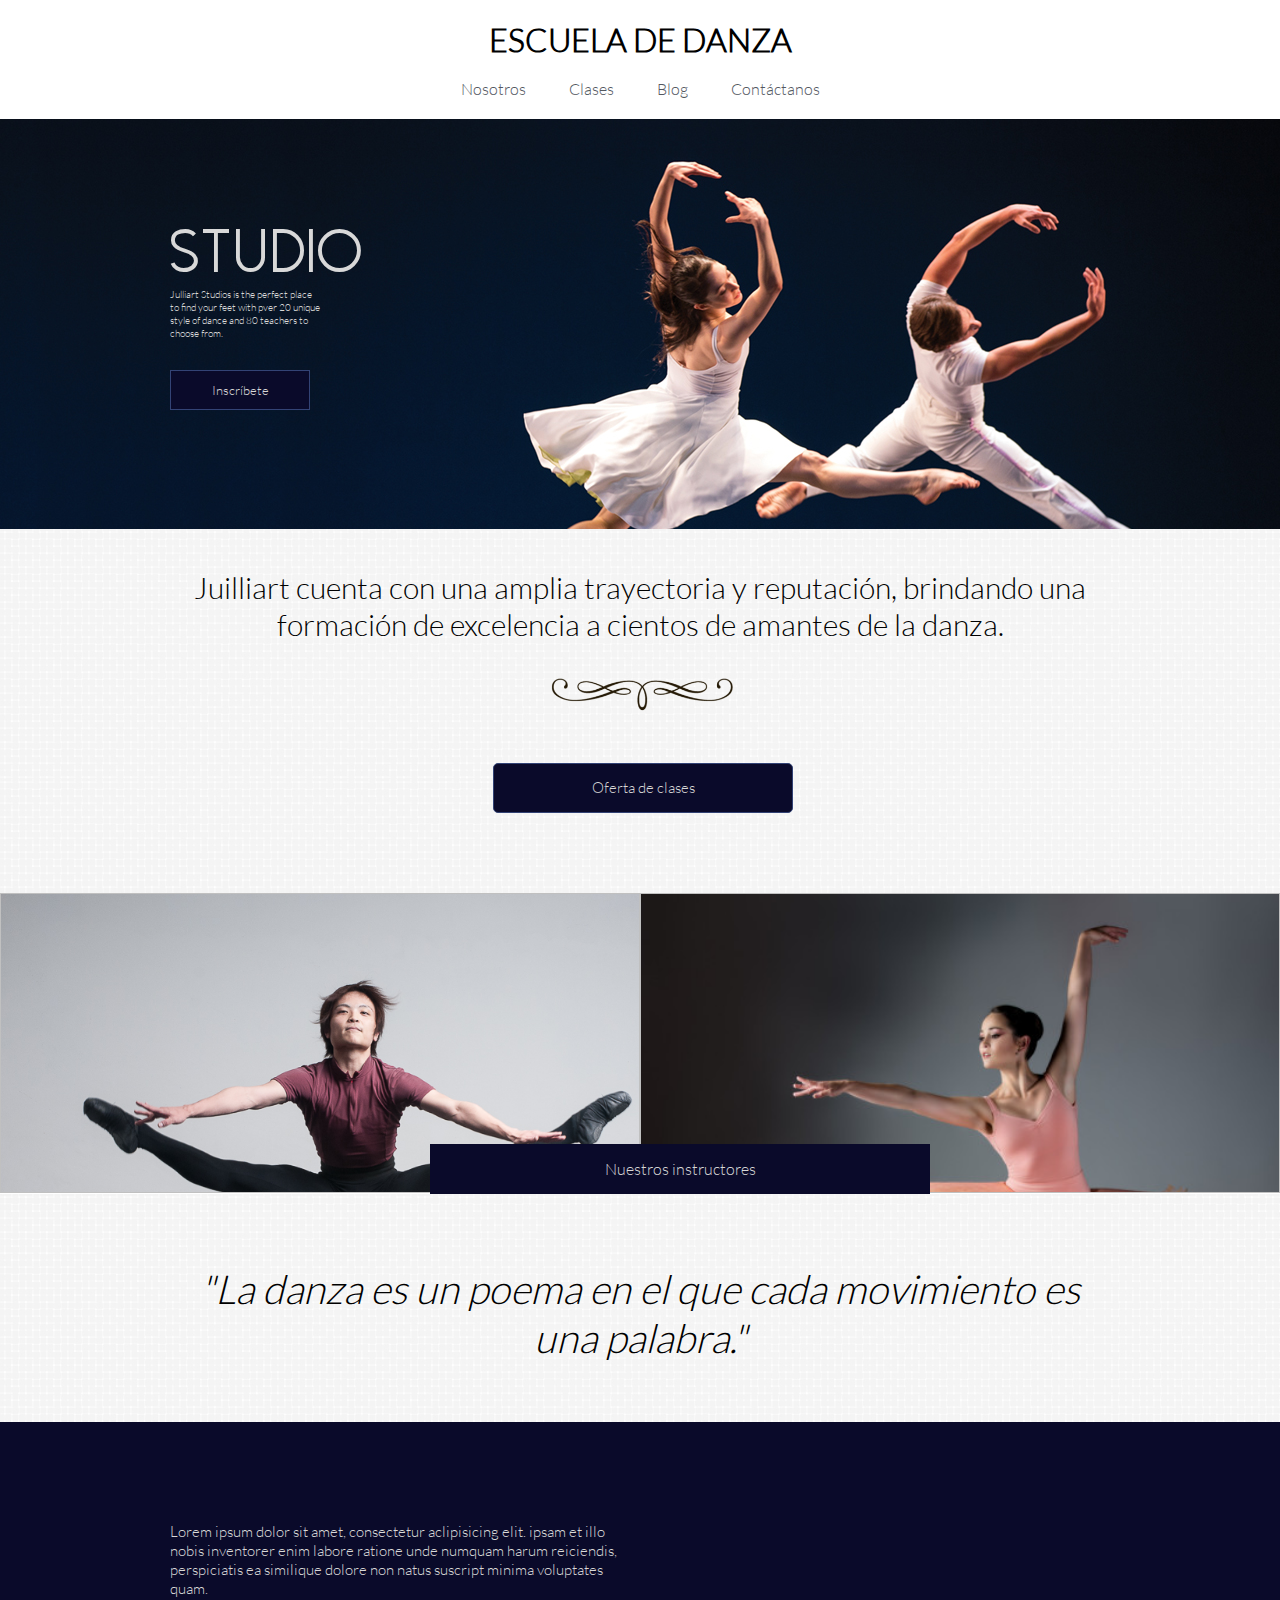
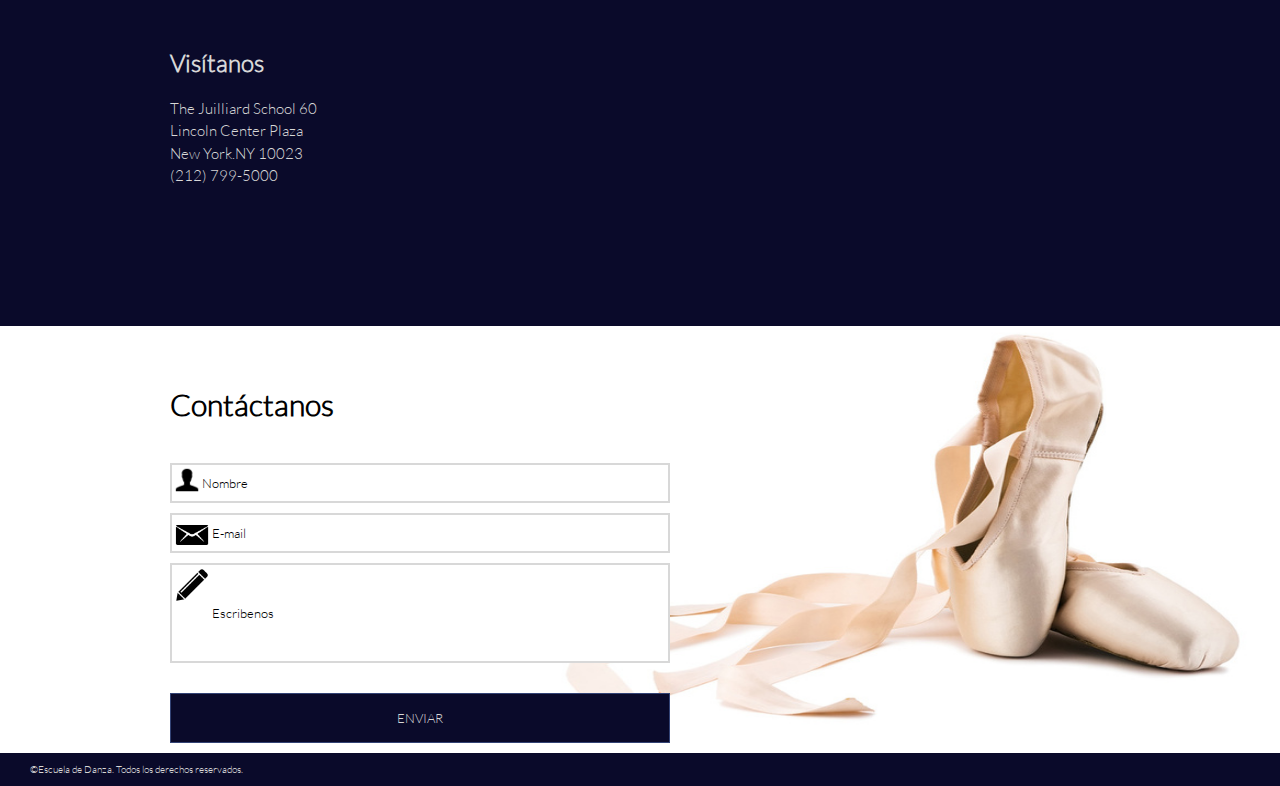
<file: index.html>
<!DOCTYPE html>
<html>
<head>
	<meta charset="UTF-8">
	<title>Escuela de Danza</title>
	<link rel='stylesheet' type='text/css' href='http://fonts.googleapis.com/css?family=Montserrat:400,700'>
	<link rel="stylesheet" type="text/css" href="css/grid-system.css">
	<link rel="stylesheet" type="text/css" href="css/utilities.css">
	<link rel="stylesheet" type="text/css" href="css/common.css">
	<link rel="stylesheet" type="text/css" href="css/main.css">
	<link rel="shortcut icon" href="favicon.ico">
</head>
<body>
	<header>
		<div class="container"><!--titulo de pagina con barra de navegacion -->
			<div class="row">
				<div class="col-12">
					<h1 class="text-center">ESCUELA DE DANZA</h1>
					<ul class="text-center">
						<li><a class="a-none-decoration text-gray" href="nosotros.html">Nosotros</li></a>
						<li><a class="a-none-decoration text-gray"href="clases.html">Clases</li></a>
						<li><a class="a-none-decoration text-gray" href="blog.html">Blog</li></a>
						<li><a class="a-none-decoration text-gray"href="index.html">Contáctanos</li></a>
					</ul>	
				</div>	
			</div>
		</div>
	</header>
	<section>
		<div class="row back1"><!-- imagen de fondo con texto encima-->
			<div class="container">
				<div class="col-4">
					<p class="studio">STUDIO</p>
					<p class="pStud">Julliart Studios is the perfect place to find your feet with pver 20 unique style of dance and 80 teachers to choose from.</p>
					<a href="#"><button>Inscríbete</button></a>
				</div>
			</div>	
		</div>
		<div class="row back2"> <!-- frase con imagen de fondo y decoracion-->
			<div class="container">
				<div class="col-12">
					<p class="frase">Juilliart cuenta con una amplia trayectoria y reputación, brindando una formación de excelencia a cientos de amantes de la danza.</p>
					<img class="decor1"src="img/decoration_1.png">
					<a href="#"><button class="button1">Oferta de clases</button></a>
				</div>
			</div>
		</div>
		<div class="row"><!--instructores que ocupan todo el row con leyenda enmedio -->
			<div class="col-6">
				<img class="instruc">
			</div>
			<div class="col-6">
				<img class="instruc1">
			</div>
			<div class="col-12">
				<div class="NueIns"><p class="nues">Nuestros instructores</p></div>
			</div>
		</div>
		<div class="row back2"><!-- imagen de fondo con otra frase-->
			<div class="container">
				<div class="col-12">
					<p class="frase1">"La danza es un poema en el que cada movimiento es una palabra."</p>
				</div>
			</div>
		</div>
		<div class="row back3"><!-- row con fondo azul que tiene google-maps y direcion de danza-->
			<div class="container">
				<div class="col-6">
					<p class="pMap"> Lorem ipsum dolor sit amet, consectetur aclipisicing elit.  ipsam et illo nobis inventorer enim labore ratione unde numquam harum reiciendis, perspiciatis ea similique dolore non natus suscript minima voluptates quam.</p>
					<h2>Visítanos</h2>
					<p class="visita lh">The Juilliard School 60 Lincoln Center Plaza New York.NY 10023 (212) 799-5000</p>
				</div>
				<div class="col-6">
					<iframe src="https://www.google.com/maps/embed?pb=!1m18!1m12!1m3!1d3021.4662527405194!2d-73.98501728494028!3d40.77376274177223!2m3!1f0!2f0!3f0!3m2!1i1024!2i768!4f13.1!3m3!1m2!1s0x89c2585ff9df2f6d%3A0xf876ccebba645bff!2sEscuela+Juilliard!5e0!3m2!1ses!2smx!4v1455682708914" width="500" height="300" frameborder="0" style="border:0" allowfullscreen></iframe>	<!--enlace para poner mapa -->
				</div>
			</div>
		</div>
		<div class="row"><img class="back4" src="img/shoes_!.jpg"><!-- row con fondo de zapatillas-->
			<div class="container">
				<div class="col-6">
					<p class="pConta"><b>Contáctanos</b></p><!-- simulacion de ingresar texto con cajas-->
					<input  class="inp1" name="Nombre" maxlength="20" type="text" value="Nombre" />
					<input  class="inp2" name="Nombre" maxlength="20" type="text" value="E-mail" />
					<input  class="inp3" name="Nombre" maxlength="20" type="text" value="Escribenos" />
					<a href="#"><button class="btnEnv"> ENVIAR</button></a><!-- boton enviar simulando guardar los datos ingresados por -->
				</div>
			</div>
		</div>
	</section>
	<footer>
		<div class="row backFoot"><!-- footer con fondo azul y leyenda -->
			<div class="col-12">
			  	<p class="Pfoot">©Escuela de Danza. Todos los derechos reservados.</p>
			</div>
		</div>
	</footer>
</body>
</html>
</file>
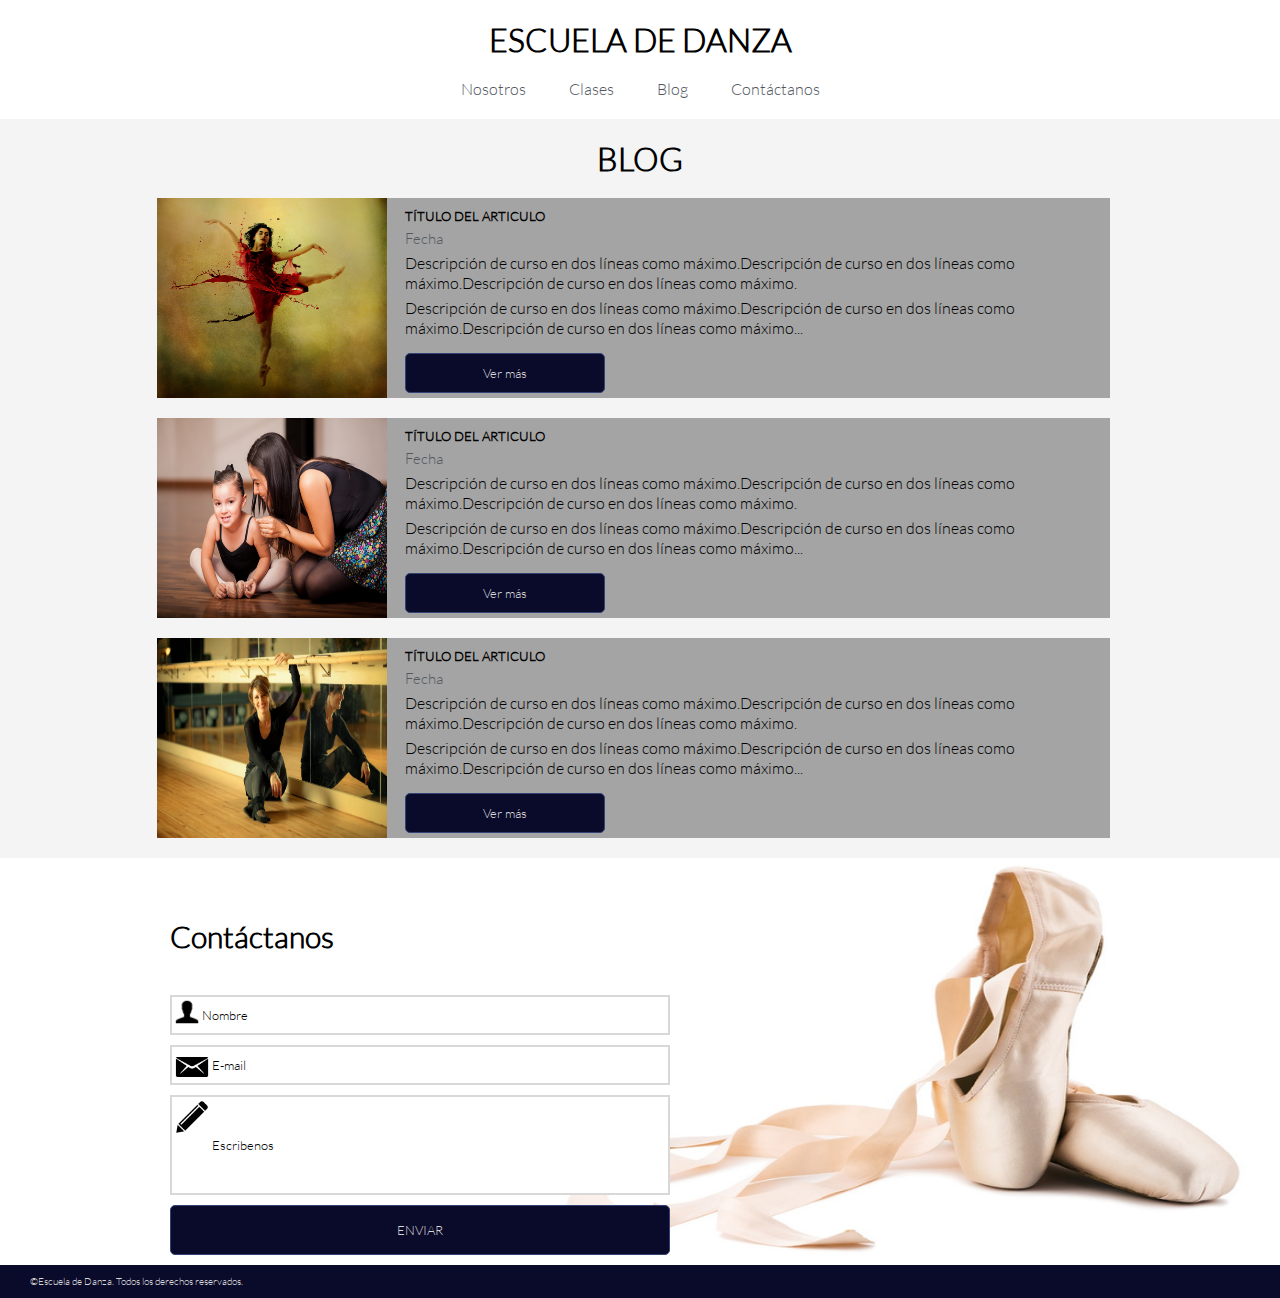
<file: blog.html>
<!DOCTYPE html>
<html>
<head>
	<meta charset="UTF-8">
	<title>Blog</title>
	<link rel='stylesheet' type='text/css' href='http://fonts.googleapis.com/css?family=Montserrat:400,700'>
	<link rel="stylesheet" type="text/css" href="css/grid-system.css">
	<link rel="stylesheet" type="text/css" href="css/utilities.css">
	<link rel="stylesheet" type="text/css" href="css/common.css">
	<link rel="stylesheet" type="text/css" href="css/blog.css">
	<link rel="shortcut icon" href="favicon.ico">
</head>
<body>
	<header>
		<div class="container">
			<div class="row">
				<div class="col-12">
					<h1 class="text-center">ESCUELA DE DANZA</h1>
					<ul class="text-center">
						<li><a class="a-none-decoration text-gray" href="nosotros.html">Nosotros</li></a>
						<li><a class="a-none-decoration text-gray"href="clases.html">Clases</li></a>
						<li><a class="a-none-decoration text-gray" href="blog.html">Blog</li></a>
						<li><a class="a-none-decoration text-gray"href="index.html">Contáctanos</li></a>
					</ul>	
				</div>	
			</div>
		</div>
	</header>
	<section>
		<div class="row bg-gray"><!--row completo con fondo gris-->
			<div class="container">
				<div class="col-12">
					<h1>BLOG</h1>
					<div class=" row blog1"><!--row con fondo gris mas oscuro para blog-->
						<div class="col-3"><!--columnas que usa la imagen de blog-->
							<img class="imgBlog"src="img/blog1.jpg"><!--imagen y formato-->
						</div>
						<div class="col-9">
							<h5>TÍTULO DEL ARTICULO</h5><!--titulo de articulo-->
							<P class="fecha text-gray">Fecha</P><!--fecha de color y tamaño diferente-->
							<p class="desc">Descripción de curso en dos líneas como máximo.Descripción de curso en dos líneas como máximo.Descripción de curso en dos líneas como máximo.</p><!--descripcion de blog-->
							<p class="desc">Descripción de curso en dos líneas como máximo.Descripción de curso en dos líneas como máximo.Descripción de curso en dos líneas como máximo...</p><!--descripcion de blog-->
							<a href="#"><button>Ver más</button></a><!--boton ver mas sobre el articulo mencionado-->
						</div>
					</div><!-- termina primer blog-->
					<div class=" row blog1">
						<div class="col-3">
							<img class="imgBlog"src="img/profesor_5.jpg">
						</div>
						<div class="col-9">
							<h5>TÍTULO DEL ARTICULO</h5>
							<P class="fecha text-gray">Fecha</P>
							<p class="desc">Descripción de curso en dos líneas como máximo.Descripción de curso en dos líneas como máximo.Descripción de curso en dos líneas como máximo.</p>
							<p class="desc">Descripción de curso en dos líneas como máximo.Descripción de curso en dos líneas como máximo.Descripción de curso en dos líneas como máximo...</p>
							<a href="#"><button>Ver más</button></a>
						</div>
					</div><!--termina segundo blog-->
					<div class=" row blog1">
						<div class="col-3">
							<img class="imgBlog"src="img/instructor_1.jpg">
						</div>
						<div class="col-9">
							<h5>TÍTULO DEL ARTICULO</h5>
							<P class="fecha text-gray">Fecha</P>
							<p class="desc">Descripción de curso en dos líneas como máximo.Descripción de curso en dos líneas como máximo.Descripción de curso en dos líneas como máximo.</p>
							<p class="desc">Descripción de curso en dos líneas como máximo.Descripción de curso en dos líneas como máximo.Descripción de curso en dos líneas como máximo...</p>
							<a href="#"><button>Ver más</button></a>
						</div>
					</div><!--termina tercer blog-->
				</div>
			</div>
		</div><!--termina blog-->
		<div class="row"><img class="back4" src="img/shoes_!.jpg"><!--parte de contactanos-->
			<div class="container">
				<div class="col-6">
					<p class="pConta"><b>Contáctanos</b></p>
					<input  class="inp1" name="Nombre" maxlength="20" type="text" value="Nombre" />
					<input  class="inp2" name="Nombre" maxlength="20" type="text" value="E-mail" />
					<input  class="inp3" name="Nombre" maxlength="20" type="text" value="Escribenos" />
					<a href="#"><button class="btnEnv"> ENVIAR</button></a>
				</div>
			</div>
		</div>
	</section>
	<footer>
		<div class="row backFoot1">
			<div class="col-12">
			  	<p class="Pfoot1">©Escuela de Danza. Todos los derechos reservados.</p>
			</div>
		</div>
	</footer>
</body>
</html>
</file>
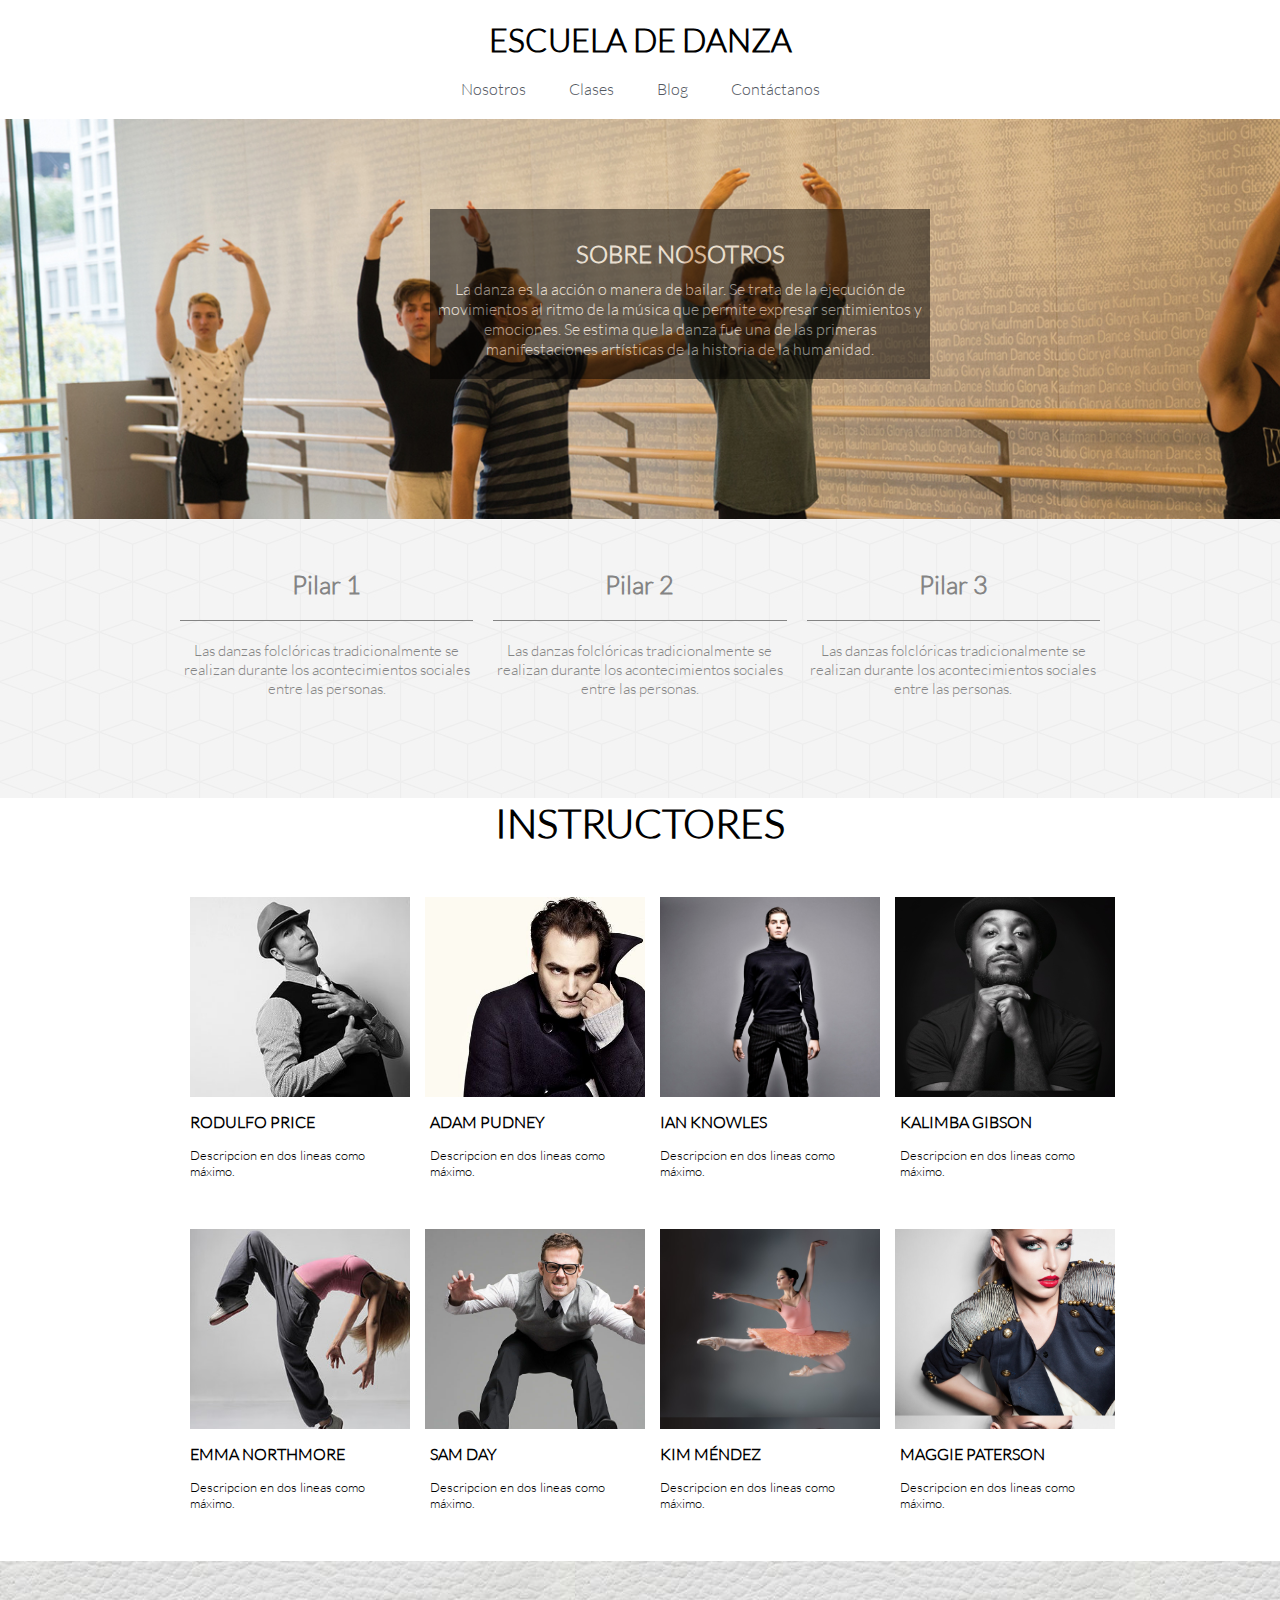
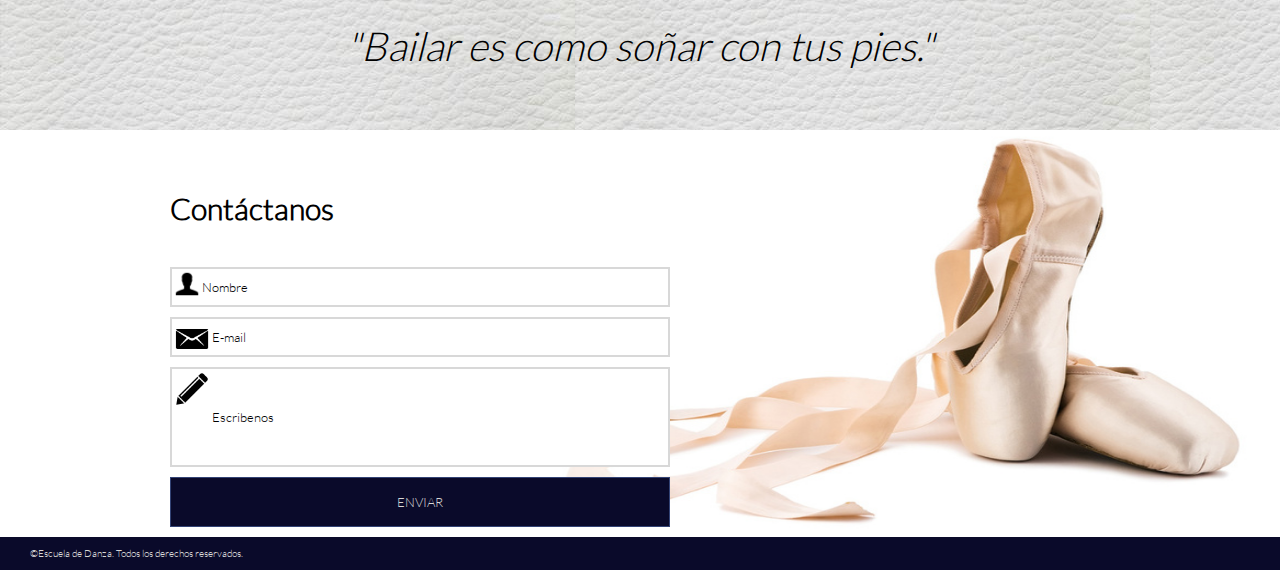
<file: nosotros.html>
<!DOCTYPE html>
<html>
<head>
	<meta charset="UTF-8">
	<title>Nosotros</title>
	<link rel='stylesheet' type='text/css' href='http://fonts.googleapis.com/css?family=Montserrat:400,700'>
	<link rel="stylesheet" type="text/css" href="css/grid-system.css">
	<link rel="stylesheet" type="text/css" href="css/utilities.css">
	<link rel="stylesheet" type="text/css" href="css/common.css">
	<link rel="stylesheet" type="text/css" href="css/nosotros.css">
	<link rel="shortcut icon" href="favicon.ico">
</head>
<body>
	<header>
		<div class="container">
			<div class="row">
				<div class="col-12">
					<h1 class="text-center">ESCUELA DE DANZA</h1><!--titulo de página -->
					<ul class="text-center">
						<li><a class="a-none-decoration text-gray" href="nosotros.html">Nosotros</li></a>
						<li><a class="a-none-decoration text-gray"href="clases.html">Clases</li></a>
						<li><a class="a-none-decoration text-gray" href="blog.html">Blog</li></a>
						<li><a class="a-none-decoration text-gray"href="index.html">Contáctanos</li></a>
					</ul>	
				</div>	
			</div>
		</div>
	</header>
	<section>
		<div class="row back1"><!-- row con fondo -->
			<div class=" cuadroNos bg-img-block text-white text-center"><!-- cuadro con transparencia enmedio de fondo-->
				<h2>SOBRE NOSOTROS</h2>
				<p class="pNoso text-white">La danza es la acción o manera de bailar. Se trata de la ejecución de movimientos al ritmo de la música que permite expresar sentimientos y emociones. Se estima que la danza fue una de las primeras manifestaciones artísticas de la historia de la humanidad.</p>
			</div>
		</div>
		<div class="row backPilar"><!-- BACKGROUND QUE NO HABIA VISTO!! XD-->
			<div class="container">
			<!-- row de pilares con titulo y borde de bottom-->
				<div class="col-4 text-center">
					<div class="pilar "><b>Pilar 1</b></div>
					<p class="pPilar">Las danzas folclóricas tradicionalmente se realizan durante los acontecimientos sociales entre las personas. </p>
				</div>
				<div class="col-4 text-center">
					<div class="pilar "><b>Pilar 2</b></div>
					<p class="pPilar">Las danzas folclóricas tradicionalmente se realizan durante los acontecimientos sociales entre las personas. </p>
				</div>
				<div class="col-4 text-center">
					<div class="pilar "><b>Pilar 3</b></div>
					<p class="pPilar">Las danzas folclóricas tradicionalmente se realizan durante los acontecimientos sociales entre las personas. </p>
				</div>
			</div>	
		</div>
		<div class="container">
			<div class="row">
				<div class="col-12">
					<p class="pInstruc"><strong>INSTRUCTORES</strong></p><!-- titulo de instructores-->
				</div>
				<div class="row">
					<div class="col-3">
						<div class=" ins ins1"></div><!--clase con imagen de instructor -->
							<p class="nomIns"><b>RODULFO PRICE</b></p><!-- nombre de instructor debajo de img -->
							<p class="desIns">Descripcion en dos lineas como máximo.</p><!-- descripcion de instructor -->
					</div>
					<div class="col-3">
						<div class="ins ins2"></div><!--clase con imagen de instructor -->
						<p class="nomIns2"><b>ADAM PUDNEY</b></p><!-- nombre de instructor debajo de img -->
						<p class="desIns2">Descripcion en dos lineas como máximo.</p><!-- descripcion de instructor -->
					</div>
					<div class="col-3">
						<div class=" ins ins3"></div><!--clase con imagen de instructor -->
						<p class="nomIns"><b>IAN KNOWLES</b></p><!-- nombre de instructor debajo de img -->
						<p class="desIns">Descripcion en dos lineas como máximo.</p><!-- descripcion de instructor -->
					</div>
					<div class="col-3">
						<div class=" ins ins4"></div><!--clase con imagen de instructor -->
						<p class="nomIns2"><b>KALIMBA GIBSON</b></p><!-- nombre de instructor debajo de img -->
						<p class="desIns2">Descripcion en dos lineas como máximo.</p><!-- descripcion de instructor -->
					</div>
				</div>	
			</div>
			<div class="row">
					<div class="col-3">
						<div class=" ins ins5"></div><!--clase con imagen de instructor -->
							<p class="nomIns"><b>EMMA NORTHMORE</b></p><!-- nombre de instructor debajo de img -->
							<p class="desIns">Descripcion en dos lineas como máximo.</p><!-- descripcion de instructor -->
					</div>
					<div class="col-3">
						<div class="ins ins6"></div><!--clase con imagen de instructor -->
						<p class="nomIns2"><b>SAM DAY</b></p><!-- nombre de instructor debajo de img -->
						<p class="desIns2">Descripcion en dos lineas como máximo.</p><!-- descripcion de instructor -->
					</div>
					<div class="col-3">
						<div class=" ins ins7"></div><!--clase con imagen de instructor -->
						<p class="nomIns"><b>KIM MÉNDEZ</b></p><!-- nombre de instructor debajo de img -->
						<p class="desIns">Descripcion en dos lineas como máximo.</p><!-- descripcion de instructor -->
					</div>
					<div class="col-3">
						<div class=" ins ins8"></div><!--clase con imagen de instructor -->
						<p class="nomIns2"><b>MAGGIE PATERSON</b></p><!-- nombre de instructor debajo de img -->
						<p class="desIns2">Descripcion en dos lineas como máximo.</p><!-- descripcion de instructor -->
					</div>
				</div>	
			</div>
		</div>
		<div class="row back2"><!-- fondo de imagen para frase-->
			<div class="container">
				<div class="col-12">
					<p class="frase1">"Bailar es como soñar con tus pies."</p>
				</div>
			</div>
		</div>
		<div class="row"><img class="back4" src="img/shoes_!.jpg"><!--parte de contactanos-->
			<div class="container">
				<div class="col-6">
					<p class="pConta"><b>Contáctanos</b></p>
					<input  class="inp1" name="Nombre" maxlength="20" type="text" value="Nombre" />
					<input  class="inp2" name="Nombre" maxlength="20" type="text" value="E-mail" />
					<input  class="inp3" name="Nombre" maxlength="20" type="text" value="Escribenos" />
					<a href="#"><button class="btnEnv"> ENVIAR</button></a>
				</div>
			</div>
		</div>
	</section>
	<footer>
		<div class="row backFoot1">
			<div class="col-12">
			  	<p class="Pfoot1">©Escuela de Danza. Todos los derechos reservados.</p>
			</div>
		</div>
	</footer>
</body>
</html>
</file>
<file: css/grid-system.css>
/* GLOBAL */
* {
  box-sizing: border-box;
  margin: 0;
  padding: 0;
 }

.text-center {
	text-align: center;
}

.text-right {
	text-align: right;
}

/* Grid system */

.container {
	width: 968px;
	padding-left: 14px; 
	padding-right: 14px;
	margin: 0px auto;
	position: relative;
}

.container-fluid {
	width: 100%;
}

.row {
	width: 100%;
	margin-left: px;
	margin-right: -14px;
}

.row:before, .row:after{
  content: " ";
  display: table;
}

.row:after {
  clear: both;
}

[class*="col-"] {
	min-height: 7px;
	padding: 0 0px;
	float: left;
}

.col-1 {
	/* (1 / 12) x 100 */
	width: 8.333333%;
} 

.col-2 {
	/* (2 / 12) x 100 */
	width: 16.666667%;
} 

.col-3 {
	/* (3 / 12) x 100 */
	width: 25%;
} 

.col-4 {
	/* (4 / 12) x 100 */
	width: 33.333333%;
}

.col-5 {
	/* (5 / 12) x 100 */
	width: 41.666667%;
}

.col-6 {
	/* (6 / 12) x 100 */
	width: 50%;
} 

.col-7 {
	/* (7 / 12) x 100 */
	width: 58.333333%;
}

.col-8 {
	/* (8 / 12) x 100 */
	width: 66.666667%;
}

.col-9 {
	/* (9 / 12) x 100 */
	width: 75%;
}

.col-10 {
	/* (10 / 12) x 100 */
	width: 83.333333%;
}

.col-11 {
	/* (11 / 12) x 100 */
	width: 91.666667%;
}

.col-12 {
	/* (12 / 12) x 100 */
	width: 100%;
}
</file>
<file: css/utilities.css>
/*Global*/
*{
	font-family: "Latolight";
}

@font-face{
	font-family: LatoHeavy;
	src: url(../fonts/LatoHeavy.ttf);
}
@font-face{
	font-family:Latolight ;
	src: url(../fonts/Latolight.ttf);
}
@font-face{
	font-family: DolceVita;
	src: url(../fonts/DolceVita.ttf);
}
@font-face{
	font-family: Neoteric-Bold;
	src: url(../fonts/Neoteric-Bold.ttf);
}

/* Shortcuts */

.pd-0{
	padding: 0;
}
.pt-5{
	padding-top: 5%;
}
.pb-5{
	padding-bottom: 5%;
}
.mg-0{
	margin: 0;
}
.w-100{
	width: 100%;
}
.lh{
	line-height: 1.5;
}
.text-center{
	text-align: center;
}
.text-left{
	text-align: left;
}
.text-white{
	color: white;
}
.text-gray{
	color: rgb(83, 88, 95);
}
.text-blue{
 color: #192951;
}
.a-none-decoration{
	text-decoration: none;
}
.bg-gray{
	background-color: rgb(244, 244, 244);
}
.bg-img-block{
	background-size: cover;
	background-repeat: no-repeat;
	background-position: center;
}
</file>
<file: css/common.css>
/* Inserta tu codigo que es común para todas las páginas aqui */
</file>
<file: css/main.css>
li{
	list-style-type: none;
	margin:20px;
	display: inline-block;
}
h1{
	margin-top: 20px;
}
.back1{
	background-image: url("../img/dance_1.jpg");
	width: 100%;
	height: 420px;
}
.studio{
	font-family: DolceVita;
	color: white;
	font-size: 60px;
	font-weight: 500;
	color: #D8D8D8;
	margin-top: 100px;
	letter-spacing: 3px;
}
.pStud{
	font-family: Latolight;
	width: 150px;
	color: #D8D8D8;
	font-size: 10px;
}
button{
	width: 140px;
	height: 40px;
	background-color: #0A0A2A;
	text-align: center;
	border:1px solid #334375;
	color: #D8D8D8;
	font-family: Latolight;
	margin-top: 30px;
}
.back2{
	background-image: url("../img/textura_2.jpg");
	margin-top: -10px;
}
.frase{
	font-family: Latolight;
	font-size: 30px;
	text-align: center;
	margin-top: 40px;
}
.button1{
	width: 300px;
	height: 50px;
	background-color: #0A0A2A;
	text-align: center;
	color: #D8D8D8;
	font-family: Latolight;
	margin-left: -250px;
	margin-top: 30px;
	border-radius: 5px;
	font-size: 15px;
	margin-bottom: 80px;
}
.decor1{
	margin-left: 370px;
	margin-top: -50px;
	width: 200px;
}
.instruc{
	width: 100%;
	height: 300px;
	background-image: url("../img/instructor_4.jpg");
	background-size: 110%;
}
.instruc1{
	background-image: url("../img/profesor_9.jpg");
	background-size: 110%;
	width: 100%;
	height: 300px;

}
.NueIns{
	background-color: #0A0A2A;
	width: 500px;
	height: 50px;
	padding-bottom: 0px;
	position: absolute;
	margin-left: 430px;
	margin-top: -53px;
}
.nues{
	text-align: center;
	color: #D8D8D8;
	font-family: Latolight;
	padding-top: 15px;
}
.back3{
	background-color: #0A0A2A;
}
.frase1{
	text-align: center;
	font-size: 40px;
	font-family: Latolight;
	font-style: italic;
	margin-top: 60px;
	margin-bottom: 60px;
}
.pMap{
	font-family: Latolight;
	font-size: 15px;
	color: #D8D8D8;
	margin-top: 100px;
}
h2{
 font-family: Latolight;
 color: #D8D8D8;
 margin-top: 50px;
}
.visita{
	font-family: Latolight;
	width: 200px;
	font-size: 15px;
	color: #D8D8D8;
	padding-right: 40px;
	margin-top: 20px;
}
iframe{
	margin-top: 100px;
	margin-left: 50px;
	margin-bottom: 100px;
}
/*parte de contactanos*/
.back4{
	width: 60%;
	height: 400px;
	position: absolute;	
	margin-left: 500px;
}
.pConta{
	font-family: Latolight;
	margin-top: 60px;
	font-size: 30px;
	margin-bottom: 30px;
}
.inp1{
	border:2px solid #D8D8D8;
	width: 500px;
	height: 40px;
	margin-top: 10px;
	background-image: url("../img/perfil.png");
	background-size: 30px;
	background-repeat: no-repeat;
	padding-left: 30px;
}
.inp2{
	border:2px solid #D8D8D8;
	width: 500px;
	height: 40px;
	margin-top: 10px;
	background-image: url("../img/email.png");
	background-size: 40px;
	background-repeat: no-repeat;
	padding-left: 40px;
}
.inp3{
	border:2px solid #D8D8D8;
	width: 500px;
	height: 100px;
	margin-top: 10px;
	background-image: url("../img/lapiz.png");
	background-size: 40px;
	background-repeat: no-repeat;
	padding-left: 40px;
	padding-top: -50px;
}
.btnEnv{
	width: 500px;
	height: 50px;
	background-color: #0A0A2A;
	text-align: center;
	border:1px solid #334375;
	color: #D8D8D8;
	font-family: Latolight;
	margin-bottom: 10px;
}
.backFoot{
	background-color: #0A0A2A;
}
.Pfoot{
	padding-top: 10px;
	padding-bottom: 10px;
	font-family: Latolight;
	color: #D8D8D8;
	font-size: 10px;
	margin-left: 30px;
}
</file>
<file: css/blog.css>
/* css de header*/
li{
	list-style-type: none;
	margin:20px;
	display: inline-block;
}
h1{
	margin-top: 20px;
	text-align: center;
}
/*BLOG*/
.blog1{
	background-color: #A4A4A4;
	margin-top: 20px;
	margin-bottom: 20px;
	height: 200px;
}
.imgBlog{
	width: 230px;
	height: 200px;
	margin-left: -13px;
	padding-bottom: -8px;
}
h5{
	margin-top: 10px;
}
.fecha{
	font-size: 15px;
	margin-top: 5px;
}
.desc{
	font-size: 16px;
	margin-top: 5px;
}
button{
	width: 200px;
	height: 40px;
	display: inline-block;
	background-color: #0A0A2A;
	text-align: center;
	border:1px solid #334375;
	color: #D8D8D8;
	font-family: Latolight;
	margin-top: 15px;
	margin-bottom: 10px;
	border-radius: 5px;
}
/*PARTE DE CONTACTANOS*/
.back4{
	width: 60%;
	height: 400px;
	position: absolute;	
	margin-left: 500px;
}
.pConta{
	font-family: Latolight;
	margin-top: 60px;
	font-size: 30px;
	margin-bottom: 30px;
}

.inp1{
	border:2px solid #D8D8D8;
	width: 500px;
	height: 40px;
	margin-top: 10px;
	background-image: url("../img/perfil.png");
	background-size: 30px;
	background-repeat: no-repeat;
	padding-left: 30px;
}
.inp2{
	border:2px solid #D8D8D8;
	width: 500px;
	height: 40px;
	margin-top: 10px;
	background-image: url("../img/email.png");
	background-size: 40px;
	background-repeat: no-repeat;
	padding-left: 40px;
}
.inp3{
	border:2px solid #D8D8D8;
	width: 500px;
	height: 100px;
	margin-top: 10px;
	background-image: url("../img/lapiz.png");
	background-size: 40px;
	background-repeat: no-repeat;
	padding-left: 40px;
	padding-top: -50px;
}
.btnEnv{
	width: 500px;
	height: 50px;
	background-color: #0A0A2A;
	text-align: center;
	border:1px solid #334375;
	color: #D8D8D8;
	font-family: Latolight;
	margin-top: 10px;
	margin-bottom: 10px;
}
/* FOOTER */
.backFoot1{
	background-color: #0A0A2A;
}
.Pfoot1{
	padding-top: 10px;
	padding-bottom: 10px;
	font-family: Latolight;
	color: #D8D8D8;
	font-size: 10px;
	margin-left: 30px;
}
</file>
<file: css/nosotros.css>
/*estilo de li para quitarle decoracion*/
li{
	list-style-type: none;
	margin:20px;
	display: inline-block;
}
h1{
	margin-top: 20px;
}
/* fondo de imagen con cuadro enmedio*/
.back1{
	background-image: url("../img/dance_7.jpg");
	background-size: 120%;
	width: 100%;
	height: 400px;	
}
.cuadroNos{
	width: 500px;
	height: 170px;
	background-color: black; opacity: 0.5;/*darle transparencia a cuadro negro*/
	margin-left: 430px;
	margin-top: 90px;
	padding-top: 30px;
} 
.pNoso{
	padding-top: 10px;
	font-family: Latolight;
}
/*titulo de pilar con linea de bottom*/
.pilar{
	margin-top: 50px;
	padding-bottom: 20px;
	font-size: 25px;
	color: #848484;
	border-bottom: 1px solid #848484;
	margin-left: 10px;
	margin-right: 10px;
}
.pPilar{
	color: #848484;
	font-size: 15px;
	margin-top: 20px;
	margin-bottom: 100px;
	
}
.pInstruc{
	font-size: 40px;
	text-align: center;
	margin-bottom: 50px;
	
}
.ins{
	width: 220px;
	height: 200px;
	margin-left: 20px;  
}
.ins1{
	background-image: url("../img/profesor_4.jpg");
	background-size: 110%;
}
.nomIns{
	padding-top: 15px;
	padding-bottom: 15px;
	margin-left: 20px;
}
.desIns{
	margin-left: 20px;
	font-size: 13px;
	margin-bottom: 50px;	
}
.ins2{
	background-image: url("../img/profesor_14.jpg");
	background-size: 110%;
	margin-left: 20px;  
}
.nomIns2{
	padding-top: 15px;
	padding-bottom: 15px;
	margin-left: 25px;
}
.desIns2{
	margin-left: 25px;
	font-size: 13px;
	margin-bottom: 50px;	
}
.ins3{
	background-image: url("../img/profesor_1.jpg");
	background-size: 110%;
}
.ins4{
	background-image: url("../img/profesor_10.jpg");
	background-size: 110%;
}
.ins5{
	background-image: url("../img/profesor_11.jpg");
	background-size: 110%;
}
.ins6{
	background-image: url("../img/profesor_12.jpg");
	background-size: 110%;
}
.ins7{
	background-image: url("../img/profesor_9.jpg");
	background-size: 110%;
}
.ins8{
	background-image: url("../img/profesor_15.jpg");
	background-size: 110%;
}
.back2{
	background-image: url("../img/textura_1.jpg");
}
.frase1{
	text-align: center;
	font-size: 40px;
	font-family: Latolight;
	font-style: italic;
	margin-top: 60px;
	margin-bottom: 60px;
}
.back4{
	width: 60%;
	height: 400px;
	position: absolute;	
	margin-left: 500px;
}
.backPilar{
	background-image: url("../img/cubes.png");
	width: 100%;
}
.pConta{
	font-family: Latolight;
	margin-top: 60px;
	font-size: 30px;
	margin-bottom: 30px;
}

.inp1{
	border:2px solid #D8D8D8;
	width: 500px;
	height: 40px;
	margin-top: 10px;
	background-image: url("../img/perfil.png");
	background-size: 30px;
	background-repeat: no-repeat;
	padding-left: 30px;
}
.inp2{
	border:2px solid #D8D8D8;
	width: 500px;
	height: 40px;
	margin-top: 10px;
	background-image: url("../img/email.png");
	background-size: 40px;
	background-repeat: no-repeat;
	padding-left: 40px;
}
.inp3{
	border:2px solid #D8D8D8;
	width: 500px;
	height: 100px;
	margin-top: 10px;
	background-image: url("../img/lapiz.png");
	background-size: 40px;
	background-repeat: no-repeat;
	padding-left: 40px;
	padding-top: -50px;
}

.btnEnv{
	width: 500px;
	height: 50px;
	background-color: #0A0A2A;
	text-align: center;
	border:1px solid #334375;
	color: #D8D8D8;
	font-family: Latolight;
	margin-top: 10px;
	margin-bottom: 10px;
}
.backFoot1{
	background-color: #0A0A2A;
}
.Pfoot1{
	padding-top: 10px;
	padding-bottom: 10px;
	font-family: Latolight;
	color: #D8D8D8;
	font-size: 10px;
	margin-left: 30px;
}
</file>
